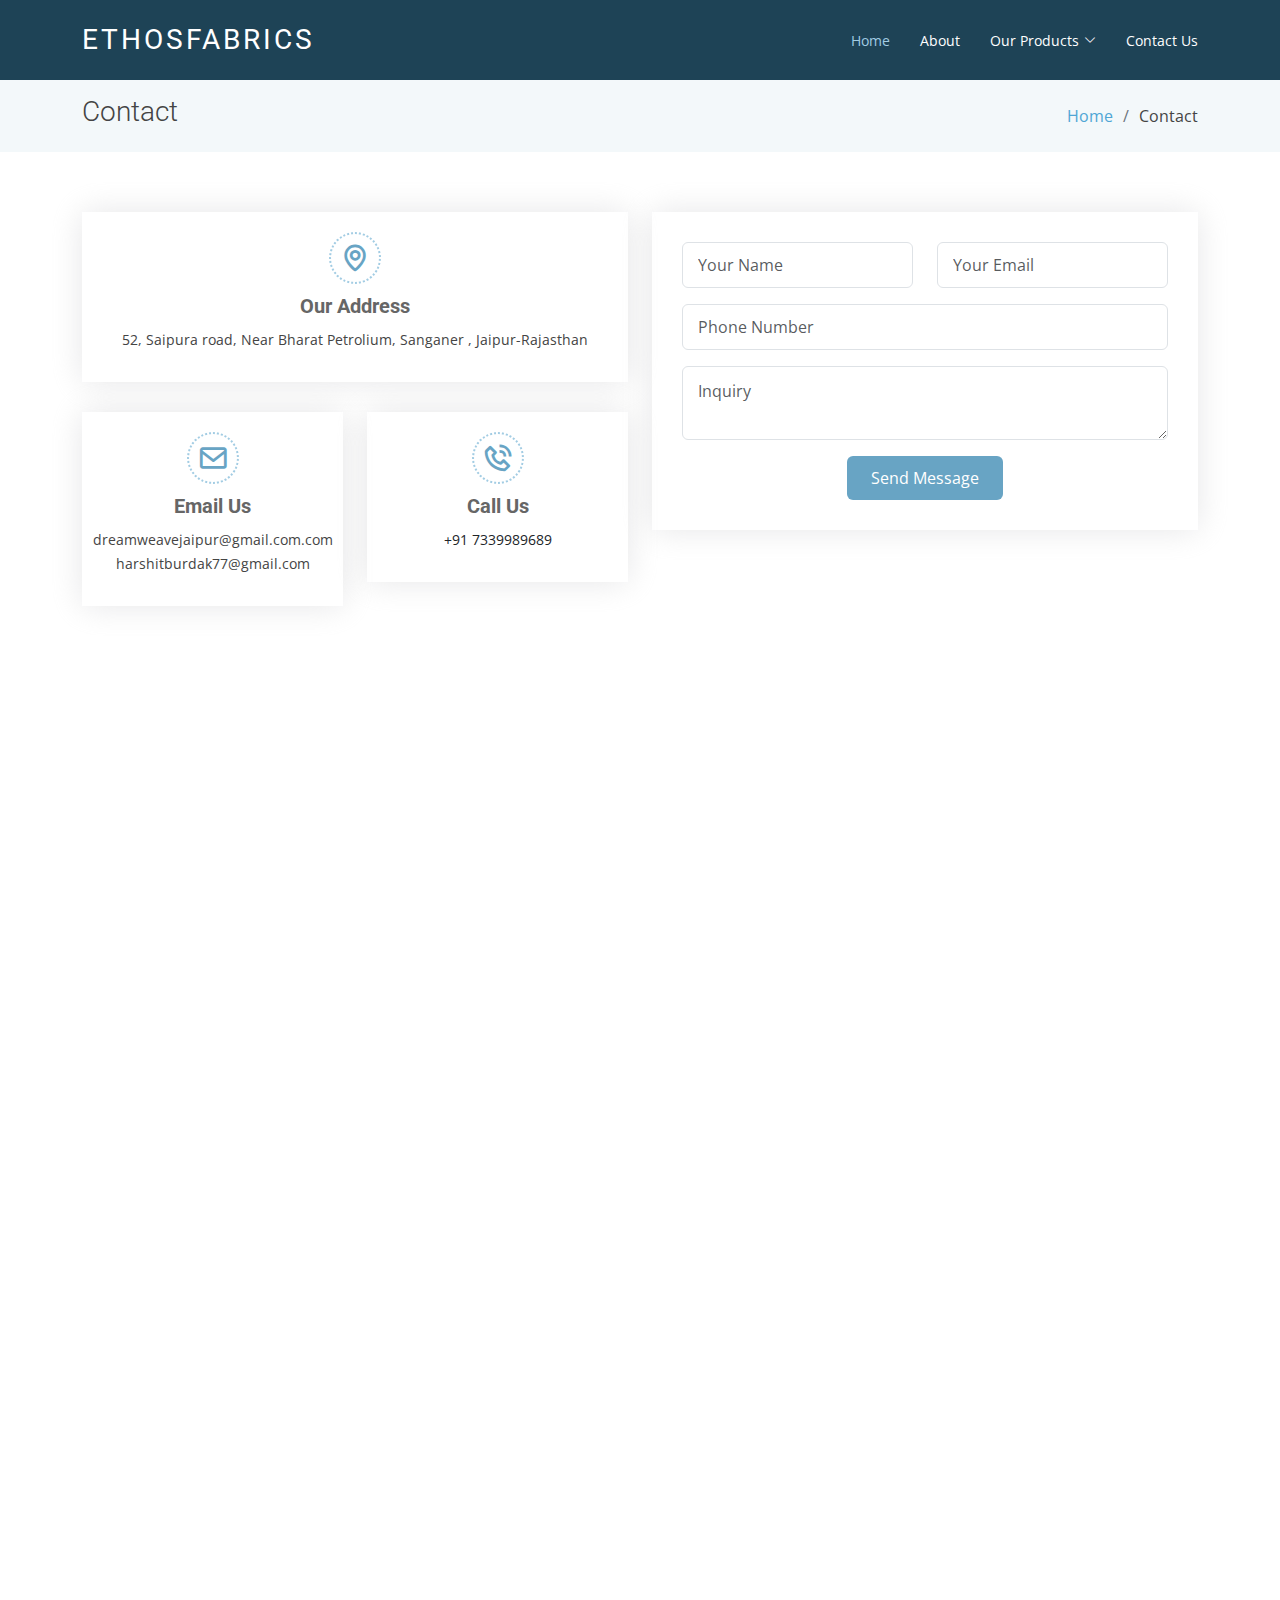
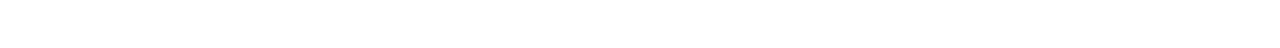
<file: contact.html>
<!DOCTYPE html>
<html lang="en">

<head>
  <meta charset="utf-8">
  <meta content="width=device-width, initial-scale=1.0" name="viewport">

  <title>Contact - EthosFabrics</title>
  <meta content="" name="description">
  <meta content="" name="keywords">

  <!-- Favicons -->
  <link href="assets/img/favicon.png" rel="icon">
  <link href="assets/img/apple-touch-icon.png" rel="apple-touch-icon">

  <!-- Google Fonts -->
  <link href="https://fonts.googleapis.com/css?family=Open+Sans:300,300i,400,400i,600,600i,700,700i|Roboto:300,300i,400,400i,500,500i,700,700i&display=swap" rel="stylesheet">

  <!-- Vendor CSS Files -->
  <link href="assets/vendor/animate.css/animate.min.css" rel="stylesheet">
  <link href="assets/vendor/aos/aos.css" rel="stylesheet">
  <link href="assets/vendor/bootstrap/css/bootstrap.min.css" rel="stylesheet">
  <link href="assets/vendor/bootstrap-icons/bootstrap-icons.css" rel="stylesheet">
  <link href="assets/vendor/boxicons/css/boxicons.min.css" rel="stylesheet">
  <link href="assets/vendor/glightbox/css/glightbox.min.css" rel="stylesheet">
  <link href="assets/vendor/swiper/swiper-bundle.min.css" rel="stylesheet">

  <!-- Template Main CSS File -->
  <link href="assets/css/style.css" rel="stylesheet">

  <script type="text/javascript" src="https://cdn.emailjs.com/dist/email.min.js"></script>
  <script type="text/javascript">
      (function(){
          emailjs.init("31YvNRWwy-Hs7TwBo"); 
      })();
      
      function sendMail(event) {
          event.preventDefault();

          emailjs.sendForm('service_0vmc4b5', 'template_s9v8vor', event.target)
              .then(function(response) {
                  alert('Email sent successfully!');
              }, function(error) {
                  alert('Failed to send email. Please try again.');
              });
      }


  </script>
</head>

<body>

  <!-- ======= Header ======= -->
  <header id="header" class="fixed-top d-flex align-items-center ">
    <div class="container d-flex justify-content-between align-items-center">

      <div class="logo">
        <h1 class="text-light"><a href="index.html"><span>EthosFabrics</span></a></h1>
        
      </div>

      <nav id="navbar" class="navbar">
        <ul>
          <li><a class="active " href="index.html">Home</a></li>
          <li><a href="about.html">About</a></li>
          <!-- <li><a href="services.html">Services</a></li>
          <li><a href="portfolio.html">Portfolio</a></li>
          <li><a href="team.html">Team</a></li>
          <li><a href="blog.html">Blog</a></li> -->
          <li class="dropdown"><a href="#"><span>Our Products</span> <i class="bi bi-chevron-down"></i></a>
            <ul>
              <!-- <li><a href="#">Drop Down 1</a></li> -->
              <li class="dropdown"><a href="bedsheet.html"><span>Bedsheets</span> <i class="bi bi-chevron-right"></i></a>
                <ul>
                  <li><a href="bedsheet.html">single (60*90)</a></li>
                  <li><a href="bedsheet.html">Double (90*108)</a></li>
                  <li><a href="bedsheet.html">King (100*108)</a></li>
                  <li><a href="bedsheet.html">Super King (108*108)</a></li>
                  <li><a href="bedsheet.html">Hand Block</a></li>
                </ul>
              </li>
              <li><a href="dohar.html">AC Quilts / Dohar</a></li>
              <li><a href="quilts.html">Quilts</a></li>
              <li><a href="napkins.html">Napkins</a></li>
              <li><a href="runner.html">Runner</a></li>
            </ul>
          </li>
          <li><a href="contact.html">Contact Us</a></li>
        </ul>

        <i class="bi bi-list mobile-nav-toggle"></i>
      </nav><!-- .navbar -->

    </div>
  </header><!-- End Header -->

  <main id="main">

    <!-- ======= Contact Section ======= -->
    <section class="breadcrumbs">
      <div class="container">

        <div class="d-flex justify-content-between align-items-center">
          <h2>Contact</h2>
          <ol>
            <li><a href="index.html">Home</a></li>
            <li>Contact</li>
          </ol>
        </div>

      </div>
    </section><!-- End Contact Section -->

    <!-- ======= Contact Section ======= -->
    <section class="contact" data-aos="fade-up" data-aos-easing="ease-in-out" data-aos-duration="500">
      <div class="container">

        <div class="row">

          <div class="col-lg-6">

            <div class="row">
              <div class="col-md-12">
                <div class="info-box">
                  <i class="bx bx-map"></i>
                  <h3>Our Address</h3>
                  <p>52, Saipura road, Near Bharat Petrolium, Sanganer , Jaipur-Rajasthan</p>
                </div>
              </div>
              <div class="col-md-6">
                <div class="info-box">
                  <i class="bx bx-envelope"></i>
                  <h3>Email Us</h3>
                  <p>dreamweavejaipur@gmail.com.com<br>harshitburdak77@gmail.com</p>
                </div>
              </div>
              <div class="col-md-6">
                <div class="info-box">
                  <i class="bx bx-phone-call"></i>
                  <h3>Call Us</h3>
                  <p>
                  <a href="tel:7339989689" class="link-dark" >+91 7339989689</a><br></p>
                </div>
              </div>
            </div>

          </div>

          <div class="col-lg-6">
            <form onsubmit="sendMail(event)" class="emailform">
              <div class="row">
                <div class="col-md-6 form-group">
                  <input type="text" name="name" class="form-control" id="name" placeholder="Your Name" required>
                </div>
                <div class="col-md-6 form-group mt-3 mt-md-0">
                  <input type="email" class="form-control" name="email" id="email" placeholder="Your Email" required>
                </div>
              </div>
              <div class="form-group mt-3">
                <input type="tel" class="form-control" name="tel" id="tel" placeholder="Phone Number" required>
              </div>
              <div class="form-group mt-3">
                <textarea class="form-control" name="message" rows="2" placeholder="Inquiry" required></textarea>
              </div>
              <div class="my-3">
                <div class="loading"></div>
                <div class="error-message"></div>
                <div class="sent-message"></div>
              </div>
              <div class="text-center"><button type="submit" class="btn btn-secondary">Send Message</button></div>
            </form>
          </div>

        </div>

      </div>
    </section><!-- End Contact Section -->

    <!-- ======= Map Section ======= -->
    <section class="map mt-2">
      <div class="container-fluid p-0">
        <iframe src="https://www.google.com/maps/embed?pb=!1m18!1m12!1m3!1d3561.990822469265!2d75.76236257543475!3d26.77656247672858!2m3!1f0!2f0!3f0!3m2!1i1024!2i768!4f13.1!3m3!1m2!1s0x396dcba7b878ecd3%3A0x30fa23f7d55122dd!2sMahalaxmi%20tex%20prints!5e0!3m2!1sen!2sin!4v1715236534530!5m2!1sen!2sin" width="600" height="450" style="border:0;" allowfullscreen="" loading="lazy" referrerpolicy="no-referrer-when-downgrade"></iframe>
        
      </div>
    </section><!-- End Map Section -->

  </main><!-- End #main -->

  <!-- ======= Footer ======= -->
  <footer id="footer" data-aos="fade-up" data-aos-easing="ease-in-out" data-aos-duration="500">

    <div class="footer-top">
      <div class="container">
        <div class="row">

          <div class="col-lg-3 col-md-6 footer-links">
            <h4>Useful Links</h4>
            <ul>
              <li><i class="bx bx-chevron-right"></i> <a href="index.html">Home</a></li>
              <li><i class="bx bx-chevron-right"></i> <a href="about.html">About us</a></li>
              <li><i class="bx bx-chevron-right"></i> <a href="index.html">Our Products</a></li>
              <li><i class="bx bx-chevron-right"></i> <a href="contact.html">Contact Us</a></li>
              <li><i class="bx bx-chevron-right"></i> <a href="privacy.html">Privacy policy</a></li>
            </ul>
          </div>

          <div class="col-lg-3 col-md-6 footer-links">
            <h4>Our Services</h4>
            <ul>
              <li><i class="bx bx-chevron-right"></i> <a href="#">Bedsheets Manufecturing</a></li>
              <li><i class="bx bx-chevron-right"></i> <a href="#">Dohar Manufecturing</a></li>
              <li><i class="bx bx-chevron-right"></i> <a href="#">Quilt Manufecturing</a></li>
              <li><i class="bx bx-chevron-right"></i> <a href="#">Napkins/Runner Etc manufecturing</a></li>
              
            </ul>
          </div>

          <div class="col-lg-3 col-md-6 footer-contact">
            <h4>Contact Us</h4>
            <p>
             52, Saipura Road <br>
              Near Bharat petrolium, Sanganer<br>
              Jaipur-Rajasthan <br><br>
              <strong>Phone:</strong> +91 7339989689<br>
              <strong>Email:</strong> dreamweavejaipur@gmail.com<br>
            </p>

          </div>

          <div class="col-lg-3 col-md-6 footer-info">
            <h3>About EthosFabrics Jaipur</h3>
            <p>Ethos Febrics embodies Jaipur's rich textile heritage, blending traditional craftsmanship with modern elegance. Our exquisite textiles, handcrafted by skilled artisans, captivate audiences worldwide with their vibrant colors and intricate detailing.





            </p>
            <div class="social-links mt-3">
              <a href="#" class="twitter"><i class="bx bxl-twitter"></i></a>
              <a href="#" class="facebook"><i class="bx bxl-facebook"></i></a>
              <a href="#" class="instagram"><i class="bx bxl-instagram"></i></a>
              <a href="#" class="linkedin"><i class="bx bxl-linkedin"></i></a>
            </div>
          </div>

        </div>
      </div>
    </div>

    <div class="container">
      <div class="copyright">
        &copy; Copyright <strong><span>EthosFabrics Jaipur</span></strong>. All Rights Reserved
      </div>
      <div class="credits">

        Designed by <a href="https://bootstrapmade.com/">Bootstrapmade/Harshit</a>
      </div>
    </div>
  </footer><!-- End Footer -->

  <a href="#" class="back-to-top d-flex align-items-center justify-content-center"><i class="bi bi-arrow-up-short"></i></a>

  <!-- Vendor JS Files -->
  <script src="assets/vendor/purecounter/purecounter_vanilla.js"></script>
  <script src="assets/vendor/aos/aos.js"></script>
  <script src="assets/vendor/bootstrap/js/bootstrap.bundle.min.js"></script>
  <script src="assets/vendor/glightbox/js/glightbox.min.js"></script>
  <script src="assets/vendor/isotope-layout/isotope.pkgd.min.js"></script>
  <script src="assets/vendor/swiper/swiper-bundle.min.js"></script>
  <script src="assets/vendor/waypoints/noframework.waypoints.js"></script>
  <script src="assets/vendor/php-email-form/validate.js"></script>

  <!-- Template Main JS File -->
  <script src="assets/js/main.js"></script>
  
</body>

</html>
</file>
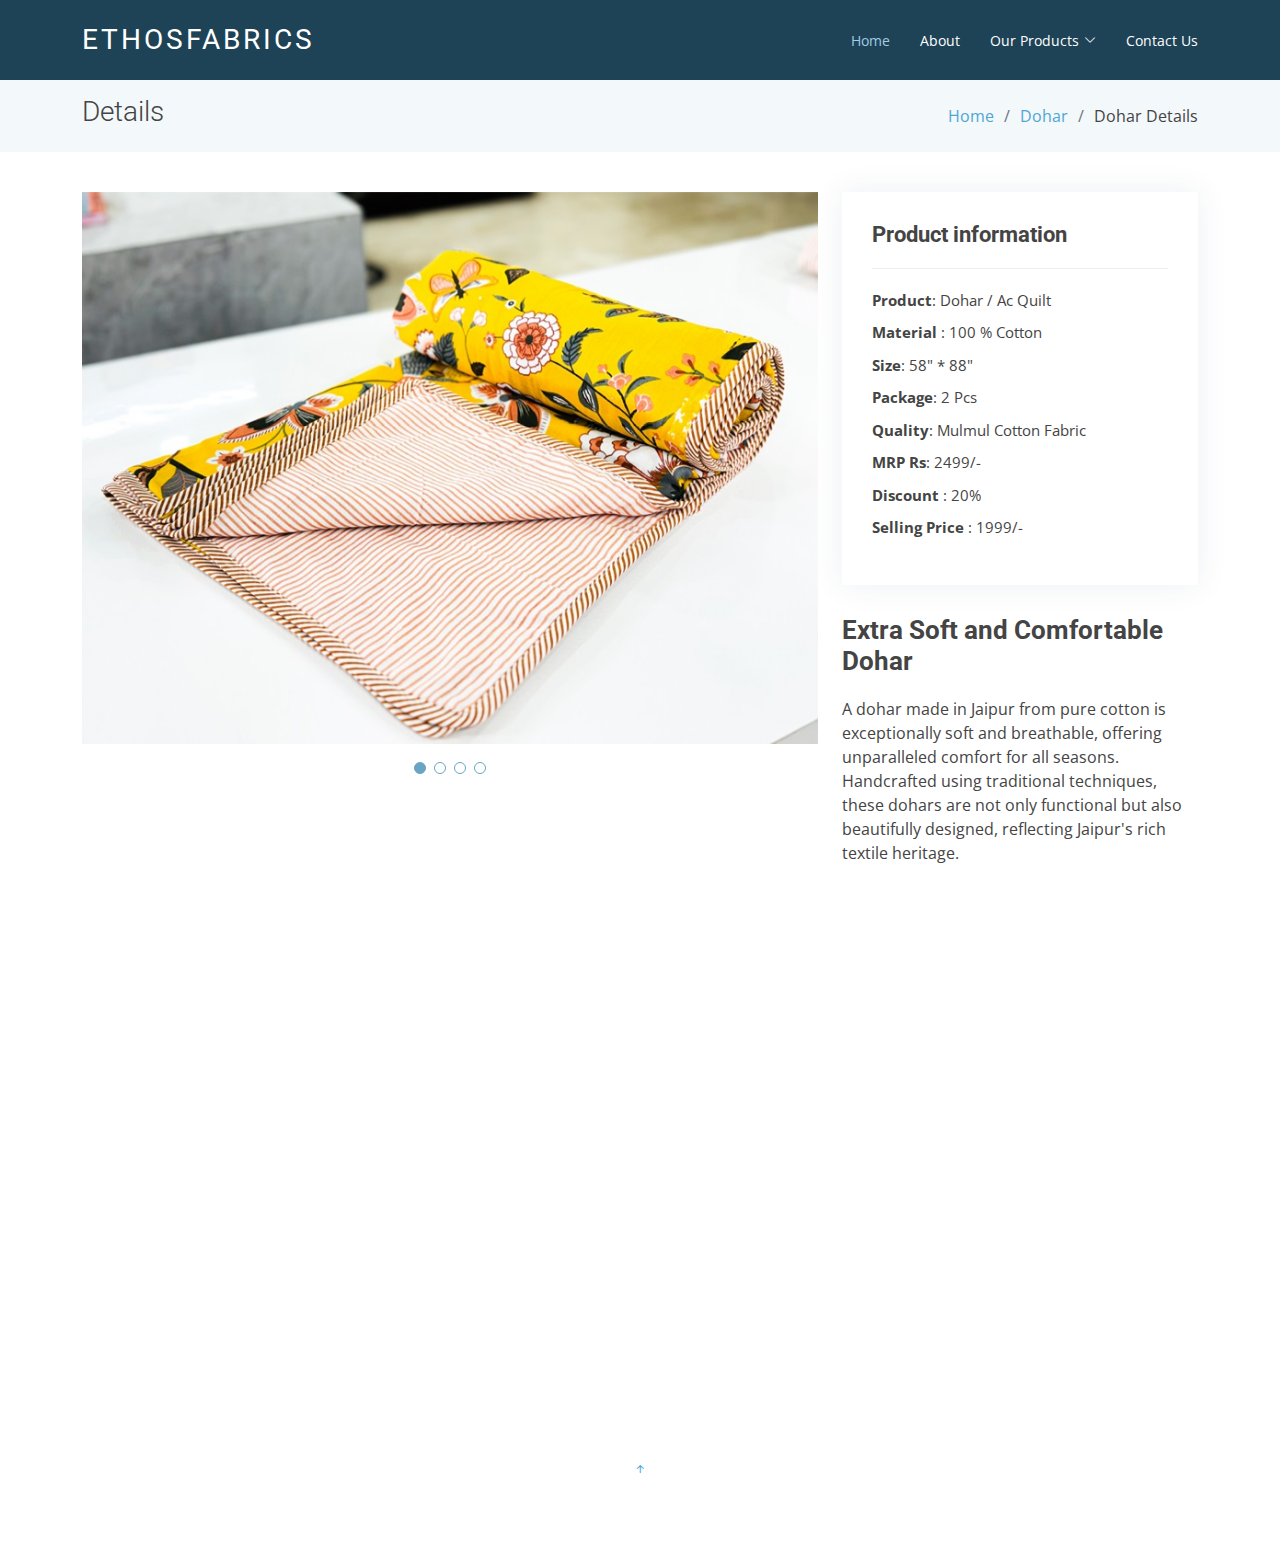
<file: d501001.html>
<!DOCTYPE html>
<html lang="en">

<head>
  <meta charset="utf-8">
  <meta content="width=device-width, initial-scale=1.0" name="viewport">

  <title>Details</title>
  <meta content="" name="description">
  <meta content="" name="keywords">

  <!-- Favicons -->
  <link href="assets/img/favicon.png" rel="icon">
  <link href="assets/img/apple-touch-icon.png" rel="apple-touch-icon">

  <!-- Google Fonts -->
  <link href="https://fonts.googleapis.com/css?family=Open+Sans:300,300i,400,400i,600,600i,700,700i|Roboto:300,300i,400,400i,500,500i,700,700i&display=swap" rel="stylesheet">

  <!-- Vendor CSS Files -->
  <link href="assets/vendor/animate.css/animate.min.css" rel="stylesheet">
  <link href="assets/vendor/aos/aos.css" rel="stylesheet">
  <link href="assets/vendor/bootstrap/css/bootstrap.min.css" rel="stylesheet">
  <link href="assets/vendor/bootstrap-icons/bootstrap-icons.css" rel="stylesheet">
  <link href="assets/vendor/boxicons/css/boxicons.min.css" rel="stylesheet">
  <link href="assets/vendor/glightbox/css/glightbox.min.css" rel="stylesheet">
  <link href="assets/vendor/swiper/swiper-bundle.min.css" rel="stylesheet">

  <!-- Template Main CSS File -->
  <link href="assets\css\style.css" rel="stylesheet">

  
</head>

<body>

  <!-- ======= Header ======= -->
  <header id="header" class="fixed-top d-flex align-items-center ">
    <div class="container d-flex justify-content-between align-items-center">

      <div class="logo">
        <h1 class="text-light"><a href="index.html"><span>EthosFabrics</span></a></h1>
        <!-- Uncomment below if you prefer to use an image logo -->
        <!-- <a href="index.html"><img src="assets/img/logo.png" alt="" class="img-fluid"></a>-->
      </div>

      <nav id="navbar" class="navbar">
        <ul>
          <li><a class="active " href="index.html">Home</a></li>
          <li><a href="about.html">About</a></li>
          <!-- <li><a href="services.html">Services</a></li>
          <li><a href="portfolio.html">Portfolio</a></li>
          <li><a href="team.html">Team</a></li>
          <li><a href="blog.html">Blog</a></li> -->
          <li class="dropdown"><a href="#"><span>Our Products</span> <i class="bi bi-chevron-down"></i></a>
            <ul>
              <!-- <li><a href="#">Drop Down 1</a></li> -->
              <li class="dropdown"><a href="bedsheet.html"><span>Bedsheets</span> <i class="bi bi-chevron-right"></i></a>
                <ul>
                  <li><a href="bedsheet.html">single (60*90)</a></li>
                  <li><a href="bedsheet.html">Double (90*108)</a></li>
                  <li><a href="bedsheet.html">King (100*108)</a></li>
                  <li><a href="bedsheet.html">Super King (108*108)</a></li>
                  <li><a href="bedsheet.html">Hand Block</a></li>
                </ul>
              </li>
              <li><a href="dohar.html">AC Quilts / Dohar</a></li>
              <li><a href="quilts.html">Quilts</a></li>
              <li><a href="napkins.html">Napkins</a></li>
              <li><a href="runner.html">Runner</a></li>
            </ul>
          </li>
          <li><a href="contact.html">Contact Us</a></li>
        </ul>

        <i class="bi bi-list mobile-nav-toggle"></i>
      </nav><!-- .navbar -->

    </div>
  </header><!-- End Header -->

  <main id="main">

    <!-- ======= Our Portfolio Section ======= -->
    <section class="breadcrumbs">
      <div class="container">

        <div class="d-flex justify-content-between align-items-center">
          <h2>Details</h2>
          <ol>
            <li><a href="index.html">Home</a></li>
            <li><a href="dohar.html">Dohar</a></li>
            <li>Dohar Details</li>
          </ol>
        </div>

      </div>
    </section><!-- End Our Portfolio Section -->

    <!-- ======= Portfolio Details Section ======= -->
    <section id="portfolio-details" class="portfolio-details">
      <div class="container">

        <div class="row gy-4">

          <div class="col-lg-8">
            <div class="portfolio-details-slider swiper">
              <div class="swiper-wrapper align-items-center">

                <div class="swiper-slide">
                  <img src="products\dohar\d5010-01\1.jpg" alt="d5010">
                </div>

                <div class="swiper-slide">
                  <img src="products\dohar\d5010-01\2.jpg" alt="d5010">
                </div>

                <div class="swiper-slide">
                  <img src="products\dohar\d5010-01\3.png" alt="d5010">
                </div>

                <div class="swiper-slide">
                  <img src="products\dohar\d5010-01\4.png" alt="d5010">
                </div>

                
              </div>
              <div class="swiper-pagination"></div>
            </div>
          </div>

          <div class="col-lg-4">
            <div class="portfolio-info">
              <h3>Product information</h3>
              <ul>
                <li><strong>Product</strong>: Dohar / Ac Quilt</li>
                <li><strong>Material </strong>: 100 % Cotton</li>
                <li><strong>Size</strong>: 58" * 88"</li>
                <li><strong>Package</strong>: 2 Pcs </li>
                <li><strong>Quality</strong>: Mulmul Cotton Fabric </li>
                <li><strong>MRP Rs</strong>: 2499/- </li>
                <li><strong>Discount </strong>: 20% </li>
                <li><strong>Selling Price </strong>: 1999/- </li>
                

              </ul>
            </div>
            <div class="portfolio-description">
              <h2>Extra Soft and Comfortable Dohar</h2>
              <p>
                A dohar made in Jaipur from pure cotton is exceptionally soft and breathable, offering unparalleled comfort for all seasons. Handcrafted using traditional techniques, these dohars are not only functional but also beautifully designed, reflecting Jaipur's rich textile heritage.
              </p>
            </div>
          </div>

        </div>

      </div>
    </section><!-- End Portfolio Details Section -->

  </main><!-- End #main -->

  <!-- ======= Footer ======= -->
  <footer id="footer" data-aos="fade-up" data-aos-easing="ease-in-out" data-aos-duration="500">
    <div class="footer-top">
      <div class="container">
        <div class="row">

          <div class="col-lg-3 col-md-6 footer-links">
            <h4>Useful Links</h4>
            <ul>
              <li><i class="bx bx-chevron-right"></i> <a href="index.html">Home</a></li>
              <li><i class="bx bx-chevron-right"></i> <a href="about.html">About us</a></li>
              <li><i class="bx bx-chevron-right"></i> <a href="index.html">Our Products</a></li>
              <li><i class="bx bx-chevron-right"></i> <a href="contact.html">Contact Us</a></li>
              <li><i class="bx bx-chevron-right"></i> <a href="policy.html">Privacy policy</a></li>
            </ul>
          </div>

          <div class="col-lg-3 col-md-6 footer-links">
            <h4>Our Services</h4>
            <ul>
              <li><i class="bx bx-chevron-right"></i> <a href="#">Bedsheets Manufecturing</a></li>
              <li><i class="bx bx-chevron-right"></i> <a href="#">Dohar Manufecturing</a></li>
              <li><i class="bx bx-chevron-right"></i> <a href="#">Quilt Manufecturing</a></li>
              <li><i class="bx bx-chevron-right"></i> <a href="#">Napkins/Runner Etc manufecturing</a></li>
              
            </ul>
          </div>

          <div class="col-lg-3 col-md-6 footer-contact">
            <h4>Contact Us</h4>
            <p>
             52, Saipura Road <br>
              Near Bharat petrolium, Sanganer<br>
              Jaipur-Rajasthan <br><br>
              <strong>Phone:</strong> +91 7339989689<br>
              <strong>Email:</strong> dreamweavejaipur@gmail.com<br>
            </p>

          </div>

          <div class="col-lg-3 col-md-6 footer-info">
            <h3>About EthosFabrics Jaipur</h3>
            <p>Ethos Febrics embodies Jaipur's rich textile heritage, blending traditional craftsmanship with modern elegance. Our exquisite textiles, handcrafted by skilled artisans, captivate audiences worldwide with their vibrant colors and intricate detailing.





            </p>
            <div class="social-links mt-3">
              <a href="#" class="twitter"><i class="bx bxl-twitter"></i></a>
              <a href="#" class="facebook"><i class="bx bxl-facebook"></i></a>
              <a href="#" class="instagram"><i class="bx bxl-instagram"></i></a>
              <a href="#" class="linkedin"><i class="bx bxl-linkedin"></i></a>
            </div>
          </div>

        </div>
      </div>
    </div>

    <div class="container">
      <div class="copyright">
        &copy; Copyright <strong><span>EthosFabrics Jaipur</span></strong>. All Rights Reserved
      </div>
      <div class="credits">
        <!-- All the links in the footer should remain intact. -->
        <!-- You can delete the links only if you purchased the pro version. -->
        <!-- Licensing information: https://bootstrapmade.com/license/ -->
        <!-- Purchase the pro version with working PHP/AJAX contact form: https://bootstrapmade.com/free-bootstrap-template-corporate-moderna/ -->
        Designed by <a href="https://bootstrapmade.com/">Bootstrapmade/Harshit</a>
      </div>
    </div>f
  </footer><!-- End Footer -->

  <a href="#" class="scroll-top d-flex align-items-center justify-content-center"><i class="bi bi-arrow-up-short"></i></a>

  <!-- Vendor JS Files -->
  <script src="assets/vendor/purecounter/purecounter_vanilla.js"></script>
  <script src="assets/vendor/aos/aos.js"></script>
  <script src="assets/vendor/bootstrap/js/bootstrap.bundle.min.js"></script>
  <script src="assets/vendor/glightbox/js/glightbox.min.js"></script>
  <script src="assets/vendor/isotope-layout/isotope.pkgd.min.js"></script>
  <script src="assets/vendor/swiper/swiper-bundle.min.js"></script>
  <script src="assets/vendor/waypoints/noframework.waypoints.js"></script>
  <script src="assets/vendor/php-email-form/validate.js"></script>

  <!-- Template Main JS File -->
  <script src="assets/js/main.js"></script>

</body>

</html>
</file>
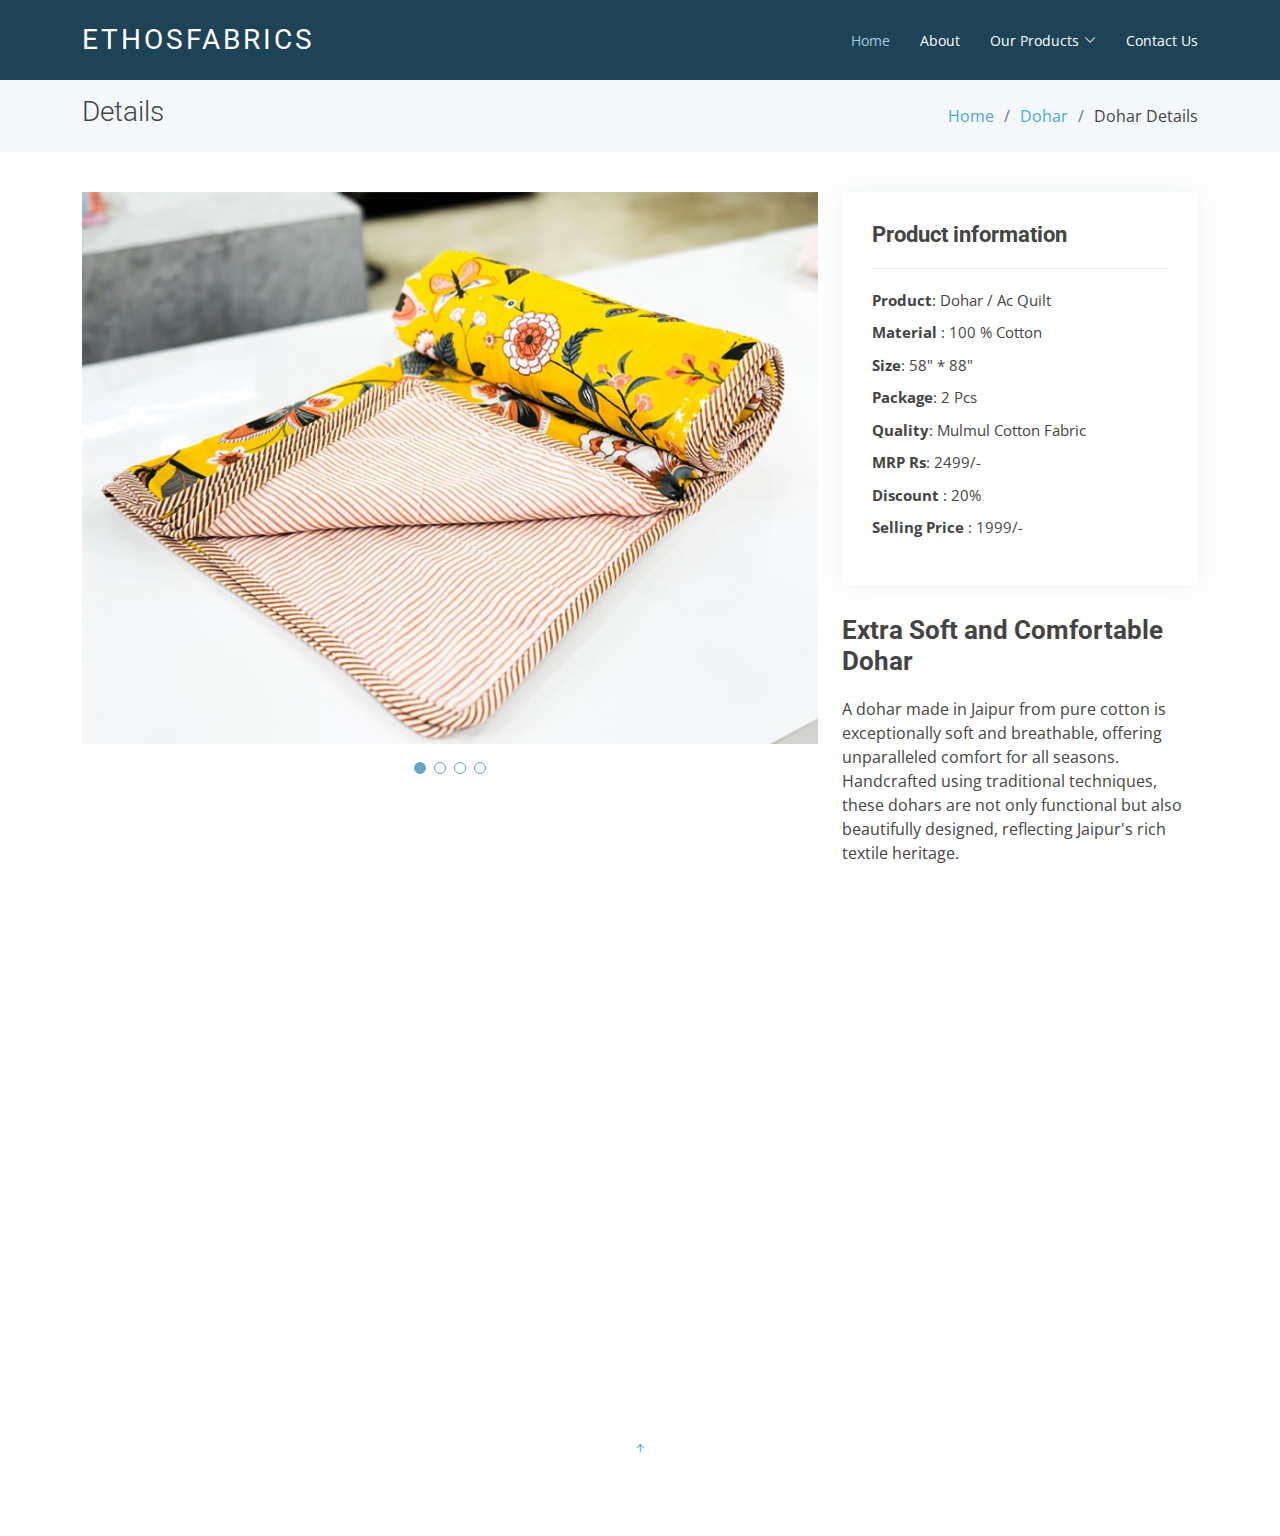
<file: d501002.html>
<!DOCTYPE html>
<html lang="en">

<head>
  <meta charset="utf-8">
  <meta content="width=device-width, initial-scale=1.0" name="viewport">

  <title>Details</title>
  <meta content="" name="description">
  <meta content="" name="keywords">

  <!-- Favicons -->
  <link href="assets/img/favicon.png" rel="icon">
  <link href="assets/img/apple-touch-icon.png" rel="apple-touch-icon">

  <!-- Google Fonts -->
  <link href="https://fonts.googleapis.com/css?family=Open+Sans:300,300i,400,400i,600,600i,700,700i|Roboto:300,300i,400,400i,500,500i,700,700i&display=swap" rel="stylesheet">

  <!-- Vendor CSS Files -->
  <link href="assets/vendor/animate.css/animate.min.css" rel="stylesheet">
  <link href="assets/vendor/aos/aos.css" rel="stylesheet">
  <link href="assets/vendor/bootstrap/css/bootstrap.min.css" rel="stylesheet">
  <link href="assets/vendor/bootstrap-icons/bootstrap-icons.css" rel="stylesheet">
  <link href="assets/vendor/boxicons/css/boxicons.min.css" rel="stylesheet">
  <link href="assets/vendor/glightbox/css/glightbox.min.css" rel="stylesheet">
  <link href="assets/vendor/swiper/swiper-bundle.min.css" rel="stylesheet">

  <!-- Template Main CSS File -->
  <link href="assets\css\style.css" rel="stylesheet">

  
</head>

<body>

  <!-- ======= Header ======= -->
  <header id="header" class="fixed-top d-flex align-items-center ">
    <div class="container d-flex justify-content-between align-items-center">

      <div class="logo">
        <h1 class="text-light"><a href="index.html"><span>EthosFabrics</span></a></h1>
        <!-- Uncomment below if you prefer to use an image logo -->
        <!-- <a href="index.html"><img src="assets/img/logo.png" alt="" class="img-fluid"></a>-->
      </div>

      <nav id="navbar" class="navbar">
        <ul>
          <li><a class="active " href="index.html">Home</a></li>
          <li><a href="about.html">About</a></li>
          <!-- <li><a href="services.html">Services</a></li>
          <li><a href="portfolio.html">Portfolio</a></li>
          <li><a href="team.html">Team</a></li>
          <li><a href="blog.html">Blog</a></li> -->
          <li class="dropdown"><a href="#"><span>Our Products</span> <i class="bi bi-chevron-down"></i></a>
            <ul>
              <!-- <li><a href="#">Drop Down 1</a></li> -->
              <li class="dropdown"><a href="bedsheet.html"><span>Bedsheets</span> <i class="bi bi-chevron-right"></i></a>
                <ul>
                  <li><a href="bedsheet.html">single (60*90)</a></li>
                  <li><a href="bedsheet.html">Double (90*108)</a></li>
                  <li><a href="bedsheet.html">King (100*108)</a></li>
                  <li><a href="bedsheet.html">Super King (108*108)</a></li>
                  <li><a href="bedsheet.html">Hand Block</a></li>
                </ul>
              </li>
              <li><a href="dohar.html">AC Quilts / Dohar</a></li>
              <li><a href="quilts.html">Quilts</a></li>
              <li><a href="napkins.html">Napkins</a></li>
              <li><a href="runner.html">Runner</a></li>
            </ul>
          </li>
          <li><a href="contact.html">Contact Us</a></li>
        </ul>

        <i class="bi bi-list mobile-nav-toggle"></i>
      </nav><!-- .navbar -->

    </div>
  </header><!-- End Header -->

  <main id="main">

    <!-- ======= Our Portfolio Section ======= -->
    <section class="breadcrumbs">
      <div class="container">

        <div class="d-flex justify-content-between align-items-center">
          <h2>Details</h2>
          <ol>
            <li><a href="index.html">Home</a></li>
            <li><a href="dohar.html">Dohar</a></li>
            <li>Dohar Details</li>
          </ol>
        </div>

      </div>
    </section><!-- End Our Portfolio Section -->

    <!-- ======= Portfolio Details Section ======= -->
    <section id="portfolio-details" class="portfolio-details">
      <div class="container">

        <div class="row gy-4">

          <div class="col-lg-8">
            <div class="portfolio-details-slider swiper">
              <div class="swiper-wrapper align-items-center">

                <div class="swiper-slide">
                  <img src="products\dohar\d5010-01\1.jpg" alt="d5010">
                </div>

                <div class="swiper-slide">
                  <img src="products\dohar\d5010-01\2.jpg" alt="d5010">
                </div>

                <div class="swiper-slide">
                  <img src="products\dohar\d5010-01\3.png" alt="d5010">
                </div>

                <div class="swiper-slide">
                  <img src="products\dohar\d5010-01\4.png" alt="d5010">
                </div>

                
              </div>
              <div class="swiper-pagination"></div>
            </div>
          </div>

          <div class="col-lg-4">
            <div class="portfolio-info">
              <h3>Product information</h3>
              <ul>
                <li><strong>Product</strong>: Dohar / Ac Quilt</li>
                <li><strong>Material </strong>: 100 % Cotton</li>
                <li><strong>Size</strong>: 58" * 88"</li>
                <li><strong>Package</strong>: 2 Pcs </li>
                <li><strong>Quality</strong>: Mulmul Cotton Fabric </li>
                <li><strong>MRP Rs</strong>: 2499/- </li>
                <li><strong>Discount </strong>: 20% </li>
                <li><strong>Selling Price </strong>: 1999/- </li>
                

              </ul>
            </div>
            <div class="portfolio-description">
              <h2>Extra Soft and Comfortable Dohar</h2>
              <p>
                A dohar made in Jaipur from pure cotton is exceptionally soft and breathable, offering unparalleled comfort for all seasons. Handcrafted using traditional techniques, these dohars are not only functional but also beautifully designed, reflecting Jaipur's rich textile heritage.
              </p>
            </div>
          </div>

        </div>

      </div>
    </section><!-- End Portfolio Details Section -->

  </main><!-- End #main -->

  <!-- ======= Footer ======= -->
  <footer id="footer" data-aos="fade-up" data-aos-easing="ease-in-out" data-aos-duration="500">
    <div class="footer-top">
      <div class="container">
        <div class="row">

          <div class="col-lg-3 col-md-6 footer-links">
            <h4>Useful Links</h4>
            <ul>
              <li><i class="bx bx-chevron-right"></i> <a href="index.html">Home</a></li>
              <li><i class="bx bx-chevron-right"></i> <a href="about.html">About us</a></li>
              <li><i class="bx bx-chevron-right"></i> <a href="index.html">Our Products</a></li>
              <li><i class="bx bx-chevron-right"></i> <a href="contact.html">Contact Us</a></li>
              <li><i class="bx bx-chevron-right"></i> <a href="policy.html">Privacy policy</a></li>
            </ul>
          </div>

          <div class="col-lg-3 col-md-6 footer-links">
            <h4>Our Services</h4>
            <ul>
              <li><i class="bx bx-chevron-right"></i> <a href="#">Bedsheets Manufecturing</a></li>
              <li><i class="bx bx-chevron-right"></i> <a href="#">Dohar Manufecturing</a></li>
              <li><i class="bx bx-chevron-right"></i> <a href="#">Quilt Manufecturing</a></li>
              <li><i class="bx bx-chevron-right"></i> <a href="#">Napkins/Runner Etc manufecturing</a></li>
              
            </ul>
          </div>

          <div class="col-lg-3 col-md-6 footer-contact">
            <h4>Contact Us</h4>
            <p>
             52, Saipura Road <br>
              Near Bharat petrolium, Sanganer<br>
              Jaipur-Rajasthan <br><br>
              <strong>Phone:</strong> +91 7339989689<br>
              <strong>Email:</strong> dreamweavejaipur@gmail.com<br>
            </p>

          </div>

          <div class="col-lg-3 col-md-6 footer-info">
            <h3>About EthosFabrics Jaipur</h3>
            <p>Ethos Febrics embodies Jaipur's rich textile heritage, blending traditional craftsmanship with modern elegance. Our exquisite textiles, handcrafted by skilled artisans, captivate audiences worldwide with their vibrant colors and intricate detailing.





            </p>
            <div class="social-links mt-3">
              <a href="#" class="twitter"><i class="bx bxl-twitter"></i></a>
              <a href="#" class="facebook"><i class="bx bxl-facebook"></i></a>
              <a href="#" class="instagram"><i class="bx bxl-instagram"></i></a>
              <a href="#" class="linkedin"><i class="bx bxl-linkedin"></i></a>
            </div>
          </div>

        </div>
      </div>
    </div>

    <div class="container">
      <div class="copyright">
        &copy; Copyright <strong><span>EthosFabrics Jaipur</span></strong>. All Rights Reserved
      </div>
      <div class="credits">
        <!-- All the links in the footer should remain intact. -->
        <!-- You can delete the links only if you purchased the pro version. -->
        <!-- Licensing information: https://bootstrapmade.com/license/ -->
        <!-- Purchase the pro version with working PHP/AJAX contact form: https://bootstrapmade.com/free-bootstrap-template-corporate-moderna/ -->
        Designed by <a href="https://bootstrapmade.com/">Bootstrapmade/Harshit</a>
      </div>
    </div>
  </footer><!-- End Footer -->

  <a href="#" class="scroll-top d-flex align-items-center justify-content-center"><i class="bi bi-arrow-up-short"></i></a>

  <!-- Vendor JS Files -->
  <script src="assets/vendor/purecounter/purecounter_vanilla.js"></script>
  <script src="assets/vendor/aos/aos.js"></script>
  <script src="assets/vendor/bootstrap/js/bootstrap.bundle.min.js"></script>
  <script src="assets/vendor/glightbox/js/glightbox.min.js"></script>
  <script src="assets/vendor/isotope-layout/isotope.pkgd.min.js"></script>
  <script src="assets/vendor/swiper/swiper-bundle.min.js"></script>
  <script src="assets/vendor/waypoints/noframework.waypoints.js"></script>
  <script src="assets/vendor/php-email-form/validate.js"></script>

  <!-- Template Main JS File -->
  <script src="assets/js/main.js"></script>

</body>

</html>
</file>
<file: assets/css/style.css>
/*--------------------------------------------------------------
# General
--------------------------------------------------------------*/
body {
  font-family: "Open Sans", sans-serif;
  color: #444;
  
}

a {
  color: #4fa6d5;
  text-decoration: none;
}

a:hover {
  color: #45beff;
  text-decoration: none;
}

h1,
h2,
h3,
h4,
h5,
h6,
.font-primary {
  font-family: "Roboto", sans-serif;
}



@media screen and (min-width: 600px)  {
  .mobile-break { display: none; }
}



/*--------------------------------------------------------------
# Back to top button
--------------------------------------------------------------*/
.back-to-top {
  position: fixed;
  visibility: hidden;
  opacity: 0;
  right: 15px;
  bottom: 15px;
  z-index: 99999;
  background: #68A4C4;
  width: 40px;
  height: 40px;
  border-radius: 4px;
  transition: all 0.4s;
}

.back-to-top i {
  font-size: 24px;
  color: #fff;
  line-height: 0;
}

.back-to-top:hover {
  background: #85b6cf;
  color: #fff;
}

.back-to-top.active {
  visibility: visible;
  opacity: 1;
}

/*--------------------------------------------------------------
# Header
--------------------------------------------------------------*/
#header {
  height: 80px;
  transition: all 0.5s;
  z-index: 997;
  transition: all 0.5s;
  background: #1e4356;
}

#header.header-transparent {
  background: none;
}

#header.header-scrolled {
  background: rgba(30, 67, 86, 0.8);
  height: 60px;
}

#header .logo h1 {
  font-size: 28px;
  margin: 0;
  padding: 4px 0;
  line-height: 1;
  font-weight: 400;
  letter-spacing: 3px;
  text-transform: uppercase;
}

#header .logo h1 a,
#header .logo h1 a:hover {
  color: #fff;
  text-decoration: none;
}

#header .logo img {
  padding: 0;
  margin: 0;
  max-height: 40px;
}

#main {
  margin-top: 80px;
}

/*--------------------------------------------------------------
# Navigation Menu
--------------------------------------------------------------*/
/**
* Desktop Navigation 
*/
.navbar {
  padding: 0;
}

.navbar ul {
  margin: 0;
  padding: 0;
  display: flex;
  list-style: none;
  align-items: center;
}

.navbar li {
  position: relative;
}

.navbar a,
.navbar a:focus {
  display: flex;
  align-items: center;
  justify-content: space-between;
  padding: 10px 0 10px 30px;
  font-family: "Open Sans", sans-serif;
  font-size: 14px;
  color: #fff;
  white-space: nowrap;
  transition: 0.3s;
}

.navbar a i,
.navbar a:focus i {
  font-size: 12px;
  line-height: 0;
  margin-left: 5px;
}

.navbar a:hover,
.navbar .active,
.navbar .active:focus,
.navbar li:hover>a {
  color: #a2cce3;
}

.navbar .dropdown ul {
  display: block;
  position: absolute;
  left: 14px;
  top: calc(100% + 30px);
  margin: 0;
  padding: 10px 0;
  z-index: 99;
  opacity: 0;
  visibility: hidden;
  background: #fff;
  box-shadow: 0px 0px 30px rgba(127, 137, 161, 0.25);
  transition: 0.3s;
}

.navbar .dropdown ul li {
  min-width: 200px;
}

.navbar .dropdown ul a {
  padding: 10px 20px;
  font-size: 14px;
  text-transform: none;
  color: #1c3745;
}

.navbar .dropdown ul a i {
  font-size: 12px;
}

.navbar .dropdown ul a:hover,
.navbar .dropdown ul .active:hover,
.navbar .dropdown ul li:hover>a {
  color: #68A4C4;
}

.navbar .dropdown:hover>ul {
  opacity: 1;
  top: 100%;
  visibility: visible;
}

.navbar .dropdown .dropdown ul {
  top: 0;
  left: calc(100% - 30px);
  visibility: hidden;
}

.navbar .dropdown .dropdown:hover>ul {
  opacity: 1;
  top: 0;
  left: 100%;
  visibility: visible;
}

@media (max-width: 1366px) {
  .navbar .dropdown .dropdown ul {
    left: -90%;
  }

  .navbar .dropdown .dropdown:hover>ul {
    left: -100%;
  }
}

/**
* Mobile Navigation 
*/
.mobile-nav-toggle {
  color: #fff;
  font-size: 28px;
  cursor: pointer;
  display: none;
  line-height: 0;
  transition: 0.5s;
}

@media (max-width: 991px) {
  .mobile-nav-toggle {
    display: block;
  }

  .navbar ul {
    display: none;
  }
}

.navbar-mobile {
  position: fixed;
  overflow: hidden;
  top: 0;
  right: 0;
  left: 0;
  bottom: 0;
  background: rgba(17, 38, 48, 0.9);
  transition: 0.3s;
}

.navbar-mobile .mobile-nav-toggle {
  position: absolute;
  top: 15px;
  right: 15px;
}

.navbar-mobile ul {
  display: block;
  position: absolute;
  top: 55px;
  right: 15px;
  bottom: 15px;
  left: 15px;
  padding: 10px 0;
  background-color: #fff;
  overflow-y: auto;
  transition: 0.3s;
}

.navbar-mobile a,
.navbar-mobile a:focus {
  padding: 10px 20px;
  font-size: 15px;
  color: #1e4356;
}

.navbar-mobile a:hover,
.navbar-mobile .active,
.navbar-mobile li:hover>a {
  color: #68A4C4;
}

.navbar-mobile .getstarted,
.navbar-mobile .getstarted:focus {
  margin: 15px;
}

.navbar-mobile .dropdown ul {
  position: static;
  display: none;
  margin: 10px 20px;
  padding: 10px 0;
  z-index: 99;
  opacity: 1;
  visibility: visible;
  background: #fff;
  box-shadow: 0px 0px 30px rgba(127, 137, 161, 0.25);
}

.navbar-mobile .dropdown ul li {
  min-width: 200px;
}

.navbar-mobile .dropdown ul a {
  padding: 10px 20px;
}

.navbar-mobile .dropdown ul a i {
  font-size: 12px;
}

.navbar-mobile .dropdown ul a:hover,
.navbar-mobile .dropdown ul .active:hover,
.navbar-mobile .dropdown ul li:hover>a {
  color: #68A4C4;
}

.navbar-mobile .dropdown>.dropdown-active {
  display: block;
}




/*--------------------------------------------------------------
# Hero Section
--------------------------------------------------------------*/
#hero {
  width: 100%;
  height: 45vh;
  overflow: hidden;
  position: relative;
}

#hero::after {
  content: "";
  position: absolute;
  left: 50%;
  top: 0;
  width: 130%;
  height: 95%;
  background: linear-gradient(to right, rgba(30, 67, 86, 0.8), rgba(30, 67, 86, 0.6)), url("../img/hero-bg.jpg") center top no-repeat;
  z-index: 0;
  border-radius: 0 0 50% 50%;
  transform: translateX(-50%) rotate(0deg);
}

#hero::before {
  content: "";
  position: absolute;
  left: 50%;
  top: 0;
  width: 130%;
  height: 96%;
  background: #68A4C4;
  opacity: 0.3;
  z-index: 0;
  border-radius: 0 0 50% 50%;
  transform: translateX(-50%) translateY(18px) rotate(2deg);
}

#hero .carousel-container {
  display: flex;
  justify-content: center;
  align-items: center;
  flex-direction: column;
  text-align: center;
  bottom: 0;
  top: 0;
  left: 0;
  right: 0;
}

#hero h2 {
  color: #fff;
  margin-bottom: 30px;
  font-size: 48px;
  font-weight: 700;
}

#hero p {
  width: 80%;
  animation-delay: 0.4s;
  margin: 0 auto 30px auto;
  color: #fff;
}

#hero .carousel-control-prev,
#hero .carousel-control-next {
  width: 10%;
}

#hero .carousel-control-next-icon,
#hero .carousel-control-prev-icon {
  background: none;
  font-size: 48px;
  line-height: 1;
  width: auto;
  height: auto;
}

#hero .btn-get-started {
  font-family: "Roboto", sans-serif;
  font-weight: 500;
  font-size: 14px;
  letter-spacing: 1px;
  display: inline-block;
  padding: 12px 32px;
  border-radius: 50px;
  transition: 0.5s;
  line-height: 1;
  margin: 10px;
  color: #fff;
  animation-delay: 0.8s;
  border: 2px solid #68A4C4;
}

#hero .btn-get-started:hover {
  background: #68A4C4;
  color: #fff;
  text-decoration: none;
}

@media (min-width: 1024px) {
  #hero p {
    width: 60%;
  }

  #hero .carousel-control-prev,
  #hero .carousel-control-next {
    width: 5%;
  }
}

@media (max-width: 768px) {
  #hero::after {
    width: 180%;
    height: 95%;
    border-radius: 0 0 50% 50%;
    transform: translateX(-50%) rotate(0deg);
  }

  #hero::before {
    top: 0;
    width: 180%;
    height: 94%;
    border-radius: 0 0 50% 50%;
    transform: translateX(-50%) translateY(20px) rotate(4deg);
  }
}

@media (max-width: 575px) {
  #hero h2 {
    font-size: 30px;
  }

  #hero::after {
    left: 40%;
    top: 0;
    width: 200%;
    height: 95%;
    border-radius: 0 0 50% 50%;
    transform: translateX(-50%) rotate(0deg);
  }

  #hero::before {
    left: 50%;
    top: 0;
    width: 200%;
    height: 94%;
    border-radius: 0 0 50% 50%;
    transform: translateX(-50%) translateY(20px) rotate(4deg);
  }
}


/*--------------------------------------------------------------
# Hero No Slider Section
--------------------------------------------------------------*/
#hero-no-slider {
  width: 100%;
  height: 100vh;
  overflow: hidden;
  position: relative;
  text-align: center;
}

#hero-no-slider::before {
  content: "";
  position: absolute;
  left: 0;
  top: 0;
  right: 0;
  bottom: 0;
  background: linear-gradient(to right, rgba(30, 67, 86, 0.8), rgba(30, 67, 86, 0.6)), url("../img/hero-bg.jpg") center top no-repeat;
}

#hero-no-slider h2 {
  color: #fff;
  margin-bottom: 15px;
  font-size: 48px;
  font-weight: 700;
}

#hero-no-slider p {
  color: #fff;
}

#hero-no-slider .btn-get-started {
  font-family: "Roboto", sans-serif;
  font-weight: 500;
  font-size: 14px;
  letter-spacing: 1px;
  display: inline-block;
  padding: 12px 32px;
  border-radius: 50px;
  transition: 0.5s;
  line-height: 1;
  margin: 10px;
  color: #fff;
  animation-delay: 0.8s;
  border: 2px solid #68A4C4;
}

#hero-no-slider .btn-get-started:hover {
  background: #68A4C4;
  color: #fff;
  text-decoration: none;
}

@media (max-width: 575px) {
  #hero-no-slider h2 {
    font-size: 30px;
  }
}


/* -------------------------
containers
---------------------------- */
.container1 {
  padding-left: 20px;
  padding-top: 20px;
  background: rgb(224, 239, 243);
  box-shadow: 0 5px 25px 0 rgba(10, 10, 10, 0.6);

}

.container2 {
  
  background: rgb(224, 239, 243);
  box-shadow: 0 5px 25px 0 rgba(10, 10, 10, 0.6);

}

.container3 {
  padding-top: 20px;
  padding-bottom: 20px;
  background:rgb(224, 239, 243) ;
  box-shadow: 0 5px 25px 0 rgba(10, 10, 10, 0.6);

}





/*--------------------------------------------------------------
# Sections General
--------------------------------------------------------------*/

section {
  padding: 60px 0;
  
}

.section-bg {
  background-color: #f3f8fa;
}

.section-title {
  text-align: center;
  padding-bottom: 30px;
}

.section-title h2 {
  font-size: 28px;
  font-weight: 400;
  margin-bottom: 20px;
  padding-bottom: 20px;
  position: relative;
}

.section-title h2::before {
  content: "";
  position: absolute;
  display: block;
  width: 120px;
  height: 1px;
  background: #ddd;
  bottom: 1px;
  left: calc(50% - 60px);
}

.section-title h2::after {
  content: "";
  position: absolute;
  display: block;
  width: 40px;
  height: 3px;
  background: #68A4C4;
  bottom: 0;
  left: calc(50% - 20px);
}

.section-title p {
  margin-bottom: 0;
}

/* marquee */




    .marquee-container {
            width: 100%;
            overflow: hidden;
            white-space: nowrap; /* Prevent line breaks */
        }

        .marquee {
            display: inline-block;
            animation: marquee 12s linear infinite;
            font-weight: bold;
            background: linear-gradient(to right, #278baa, #040608);
            -webkit-background-clip: text;
            -webkit-text-fill-color: transparent;
        }

        @keyframes marquee {
            0% {
                transform: translateX(100%);
            }
            100% {
                transform: translateX(-100%);
            }
        }


/*--------------------------------------------------------------
# Breadcrumbs
--------------------------------------------------------------*/

.breadcrumbs {
  padding: 15px 0;
  background-color: #f3f8fa;
  min-height: 40px;
}

.breadcrumbs h2 {
  font-size: 28px;
  font-weight: 300;
}

.breadcrumbs ol {
  display: flex;
  flex-wrap: wrap;
  list-style: none;
  padding: 0;
  margin: 0;
}

.breadcrumbs ol li+li {
  padding-left: 10px;
}

.breadcrumbs ol li+li::before {
  display: inline-block;
  padding-right: 10px;
  color: #6c757d;
  content: "/";
}

@media (max-width: 768px) {
  .breadcrumbs .d-flex {
    display: block !important;
  }

  .breadcrumbs ol {
    display: block;
  }

  .breadcrumbs ol li {
    display: inline-block;
  }
}

/*--------------------------------------------------------------
# Our Services
--------------------------------------------------------------*/
.services {
  padding-bottom: 20px;
}

.services .icon-box {
  padding: 30px;
  position: relative;
  overflow: hidden;
  margin: 0 0 40px 0;
  background: #fff;
  box-shadow: 0 5px 26px 0 rgba(68, 88, 144, 0.14);
  transition: all 0.3s ease-in-out;
  text-align: center;
  border: 1px solid #fff;
}

.services .icon {
  margin: 0 auto 20px auto;
  padding-top: 17px;
  display: inline-block;
  text-align: center;
  border-radius: 50%;
  width: 72px;
  height: 72px;
}

.services .icon i {
  font-size: 36px;
  line-height: 1;
}

.services .title {
  font-weight: 700;
  margin-bottom: 15px;
  font-size: 18px;
}

.services .title a {
  color: #111;
}

.services .description {
  font-size: 15px;
  line-height: 28px;
  margin-bottom: 0;
}

.services .icon-box-pink .icon {
  background: #fceef3;
}

.services .icon-box-pink .icon i {
  color: #ff689b;
}

.services .icon-box-pink:hover {
  border-color: #ff689b;
}

.services .icon-box-cyan .icon {
  background: #e6fdfc;
}

.services .icon-box-cyan .icon i {
  color: #3fcdc7;
}

.services .icon-box-cyan:hover {
  border-color: #3fcdc7;
}

.services .icon-box-green .icon {
  background: #eafde7;
}

.services .icon-box-green .icon i {
  color: #41cf2e;
}

.services .icon-box-green:hover {
  border-color: #41cf2e;
}

.services .icon-box-blue .icon {
  background: #e1eeff;
}

.services .icon-box-blue .icon i {
  color: #2282ff;
}

.services .icon-box-blue:hover {
  border-color: #2282ff;
}

/*--------------------------------------------------------------
# Why Us
--------------------------------------------------------------*/
.why-us .container {
  box-shadow: 0 5px 25px 0 rgba(10, 10, 10, 0.6);
  
}

.why-us .icon-box+.icon-box {
  margin-top: 50px;
}

.why-us .icon-box .icon {
  float: left;
  display: flex;
  align-items: center;
  justify-content: center;
  width: 72px;
  height: 72px;
  background: #f3f8fa;
  border-radius: 6px;
  transition: 0.5s;
}

.why-us .icon-box .icon i {
  color: #68A4C4;
  font-size: 32px;
}

.why-us .icon-box:hover .icon {
  background: #68A4C4;
}

.why-us .icon-box:hover .icon i {
  color: #fff;
}

.why-us .icon-box .title {
  margin-left: 95px;
  font-weight: 700;
  margin-bottom: 10px;
  font-size: 18px;
  text-transform: uppercase;
}

.why-us .icon-box .title a {
  color: #343a40;
  transition: 0.3s;
}

.why-us .icon-box .title a:hover {
  color: #68A4C4;
}

.why-us .icon-box .description {
  margin-left: 95px;
  line-height: 24px;
  font-size: 14px;
}

.why-us .video-box {
  position: relative;
}

.why-us .video-box img {
  padding-top: 15px;
  padding-bottom: 15px;
}

.why-us .play-btn {
  width: 94px;
  height: 94px;
  background: radial-gradient(#68A4C4 50%, rgba(104, 164, 196, 0.4) 52%);
  border-radius: 50%;
  display: block;
  position: absolute;
  left: calc(50% - 47px);
  top: calc(50% - 47px);
  overflow: hidden;
}

.why-us .play-btn::after {
  content: "";
  position: absolute;
  left: 50%;
  top: 50%;
  transform: translateX(-40%) translateY(-50%);
  width: 0;
  height: 0;
  border-top: 10px solid transparent;
  border-bottom: 10px solid transparent;
  border-left: 15px solid #fff;
  z-index: 100;
  transition: all 400ms cubic-bezier(0.55, 0.055, 0.675, 0.19);
}

.why-us .play-btn::before {
  content: "";
  position: absolute;
  width: 120px;
  height: 120px;
  animation-delay: 0s;
  animation: pulsate-btn 2s;
  animation-direction: forwards;
  animation-iteration-count: infinite;
  animation-timing-function: steps;
  opacity: 1;
  border-radius: 50%;
  border: 5px solid rgba(104, 164, 196, 0.7);
  top: -15%;
  left: -15%;
  background: rgba(198, 16, 0, 0);
}

.why-us .play-btn:hover::after {
  border-left: 15px solid #68A4C4;
  transform: scale(20);
}

.why-us .play-btn:hover::before {
  content: "";
  position: absolute;
  left: 50%;
  top: 50%;
  transform: translateX(-40%) translateY(-50%);
  width: 0;
  height: 0;
  border: none;
  border-top: 10px solid transparent;
  border-bottom: 10px solid transparent;
  border-left: 15px solid #fff;
  z-index: 200;
  animation: none;
  border-radius: 0;
}

@keyframes pulsate-btn {
  0% {
    transform: scale(0.6, 0.6);
    opacity: 1;
  }

  100% {
    transform: scale(1, 1);
    opacity: 0;
  }
}

/*--------------------------------------------------------------
# Features
--------------------------------------------------------------*/
.features .row+.row {
  margin-top: 100px;
}

.features h3 {
  font-weight: 400;
  font-size: 24px;
}

.features ul {
  list-style: none;
  padding: 0;
}

.features ul li {
  padding-bottom: 10px;
}

.features ul i {
  font-size: 20px;
  padding-right: 4px;
  color: #68A4C4;
}

.features p:last-child {
  margin-bottom: 0;
}

/*--------------------------------------------------------------
# About
--------------------------------------------------------------*/
.about h3 {
  font-weight: 400;
  font-size: 26px;
}

.about ul {
  list-style: none;
  padding: 0;
}

.about ul li {
  padding-bottom: 10px;
}

.about ul i {
  font-size: 20px;
  padding-right: 4px;
  color: #68A4C4;
}

.about p:last-child {
  margin-bottom: 0;
}

/*--------------------------------------------------------------
# Facts
--------------------------------------------------------------*/
.facts .counters span {
  font-size: 48px;
  display: block;
  color: #68A4C4;
}

.facts .counters p {
  padding: 0;
  margin: 0 0 20px 0;
  font-family: "Roboto", sans-serif;
  font-size: 14px;
}

/*--------------------------------------------------------------
# Clients
--------------------------------------------------------------*/
.designs .swiper-wrapper {
  height: auto;
}

.designs .swiper-pagination {
  margin-top: 30px;
  position: relative;
}

.designs .swiper-pagination .swiper-pagination-bullet {
  width: 12px;
  height: 12px;
  opacity: 1;
  background-color: rgba(0, 0, 0, 0.2);
}

.designs .swiper-pagination .swiper-pagination-bullet-active {
  background-color: #68A4C4;
}


/*--------------------------------------------------------------
# Tetstimonials
--------------------------------------------------------------*/
.testimonials {
  padding: 60px 0;
}

.testimonials .section-header {
  margin-bottom: 40px;
}

.testimonials .testimonials-carousel {
  overflow: hidden;
}

.testimonials .testimonial-item {
  text-align: center;
}

.testimonials .testimonial-item .testimonial-img {
  width: 120px;
  border-radius: 50%;
  border: 4px solid #fff;
  margin: 0 auto;
}

.testimonials .testimonial-item h3 {
  font-size: 20px;
  font-weight: bold;
  margin: 10px 0 5px 0;
  color: #111;
}

.testimonials .testimonial-item h4 {
  font-size: 14px;
  color: #999;
  margin: 0 0 15px 0;
}

.testimonials .testimonial-item .quote-icon-left,
.testimonials .testimonial-item .quote-icon-right {
  color: #fbfcfd;
  font-size: 26px;
}

.testimonials .testimonial-item .quote-icon-left {
  display: inline-block;
  left: -5px;
  position: relative;
}

.testimonials .testimonial-item .quote-icon-right {
  display: inline-block;
  right: -5px;
  position: relative;
  top: 10px;
}

.testimonials .testimonial-item p {
  font-style: italic;
  margin: 0 auto 15px auto;
}

.testimonials .swiper-pagination {
  margin-top: 20px;
  position: relative;
}

.testimonials .swiper-pagination .swiper-pagination-bullet {
  width: 12px;
  height: 12px;
  background-color: #fff;
  opacity: 1;
  border: 1px solid #68A4C4;
}

.testimonials .swiper-pagination .swiper-pagination-bullet-active {
  background-color: #68A4C4;
}

/*--------------------------------------------------------------
# Service Details
--------------------------------------------------------------*/
.service-details {
  padding-bottom: 10px;
}

.service-details .card {
  border: 0;
  padding: 0 30px;
  margin-bottom: 60px;
  position: relative;
}

.service-details .card-img {
  width: calc(100% + 60px);
  margin-left: -30px;
  overflow: hidden;
  z-index: 9;
  border-radius: 0;
}

.service-details .card-img img {
  max-width: 100%;
  transition: all 0.3s ease-in-out;
}

.service-details .card-body {
  z-index: 10;
  background: #fff;
  border-top: 4px solid #fff;
  padding: 30px;
  box-shadow: 0px 2px 15px rgba(0, 0, 0, 0.1);
  margin-top: -60px;
  transition: 0.3s;
}

.service-details .card-title {
  font-weight: 700;
  text-align: center;
  margin-bottom: 20px;
}

.service-details .card-title a {
  color: #1e4356;
  transition: 0.3s;
}

.service-details .card-text {
  color: #5e5e5e;
}

.service-details .read-more a {
  color: #777777;
  text-transform: uppercase;
  font-weight: 600;
  font-size: 12px;
  transition: 0.3s;
}

.service-details .read-more a:hover {
  color: #68A4C4;
}

.service-details .card:hover img {
  transform: scale(1.1);
}

.service-details .card:hover .card-body {
  border-color: #68A4C4;
}

.service-details .card:hover .card-body .card-title a {
  color: #68A4C4;
}

/*--------------------------------------------------------------
# Pricing
--------------------------------------------------------------*/
.pricing .row {
  padding-top: 40px;
}

.pricing .box {
  padding: 40px;
  margin-bottom: 30px;
  box-shadow: 0px 0px 30px rgba(73, 78, 92, 0.15);
  background: #fff;
  text-align: center;
}

.pricing h3 {
  font-weight: 300;
  margin-bottom: 15px;
  font-size: 28px;
}

.pricing h4 {
  font-size: 46px;
  color: #68A4C4;
  font-weight: 400;
  font-family: "Open Sans", sans-serif;
  margin-bottom: 25px;
}

.pricing h4 span {
  color: #bababa;
  font-size: 18px;
  display: block;
}

.pricing ul {
  padding: 0;
  list-style: none;
  color: #999;
  text-align: left;
  line-height: 20px;
}

.pricing ul li {
  padding-bottom: 12px;
}

.pricing ul i {
  color: #68A4C4;
  font-size: 18px;
  padding-right: 4px;
}

.pricing ul .na {
  color: #ccc;
}

.pricing ul .na i {
  color: #ccc;
}

.pricing ul .na span {
  text-decoration: line-through;
}

.pricing .get-started-btn {
  background: #1e4356;
  display: inline-block;
  padding: 6px 30px;
  border-radius: 20px;
  color: #fff;
  transition: none;
  font-size: 14px;
  font-weight: 400;
  font-family: "Roboto", sans-serif;
  transition: 0.3s;
}

.pricing .get-started-btn:hover {
  background: #68A4C4;
}

.pricing .featured {
  z-index: 10;
  margin: -30px -5px 0 -5px;
}

.pricing .featured .get-started-btn {
  background: #68A4C4;
}

.pricing .featured .get-started-btn:hover {
  background: #85b6cf;
}

@media (max-width: 992px) {
  .pricing .box {
    max-width: 60%;
    margin: 0 auto 30px auto;
  }
}

@media (max-width: 767px) {
  .pricing .box {
    max-width: 80%;
    margin: 0 auto 30px auto;
  }
}

@media (max-width: 420px) {
  .pricing .box {
    max-width: 100%;
    margin: 0 auto 30px auto;
  }
}

/*--------------------------------------------------------------
# Portfolio
--------------------------------------------------------------*/
.portfolio {
  padding-bottom: 60px;
}

.portfolio #portfolio-flters {
  padding: 0;
  margin: 0 0 35px 0;
  list-style: none;
  text-align: center;
}

.portfolio #portfolio-flters li {
  cursor: pointer;
  margin: 0 12px 5px 12px;
  display: inline-block;
  padding: 0 4px 6px 4px;
  font-size: 16px;
  font-weight: 500;
  line-height: 20px;
  color: #444;
  transition: all 0.3s ease-in-out;
  border-bottom: 2px solid #fff;
  font-family: "Roboto", sans-serif;
}

.portfolio #portfolio-flters li:hover,
.portfolio #portfolio-flters li.filter-active {
  border-color: #68A4C4;
  color: #68A4C4;
}

.portfolio .portfolio-item {
  background: #1e4356;
  overflow: hidden;
  min-height: 200px;
  position: relative;
  border-radius: 4px;
  margin: 0 0 30px 0;
}

.portfolio .portfolio-item img {
  transition: all 0.3s ease-in-out;
}

.portfolio .portfolio-item .portfolio-info {
  opacity: 0;
  position: absolute;
  transition: all 0.3s linear;
  text-align: center;
  top: 10%;
  left: 0;
  right: 0;
}

.portfolio .portfolio-item .portfolio-info h3 {
  font-size: 22px;
  color: #fff;
  font-weight: bold;
}

.portfolio .portfolio-item .portfolio-info a i {
  color: rgba(255, 255, 255, 0.6);
  font-size: 28px;
  transition: 0.3s;
}

.portfolio .portfolio-item .portfolio-info a i:hover {
  color: white;
}

.portfolio .portfolio-item:hover img {
  opacity: 0.6;
  transform: scale(1.1);
}

.portfolio .portfolio-item:hover .portfolio-info {
  opacity: 1;
  top: calc(50% - 30px);
}

/*--------------------------------------------------------------
# Portfolio Details
--------------------------------------------------------------*/
.portfolio-details {
  padding-top: 40px;
}

.portfolio-details .portfolio-details-slider img {
  width: 100%;
}

.portfolio-details .portfolio-details-slider .swiper-pagination {
  margin-top: 20px;
  position: relative;
}

.portfolio-details .portfolio-details-slider .swiper-pagination .swiper-pagination-bullet {
  width: 12px;
  height: 12px;
  background-color: #fff;
  opacity: 1;
  border: 1px solid #68A4C4;
}

.portfolio-details .portfolio-details-slider .swiper-pagination .swiper-pagination-bullet-active {
  background-color: #68A4C4;
}

.portfolio-details .portfolio-info {
  padding: 30px;
  box-shadow: 0px 0 30px rgba(30, 67, 86, 0.08);
}

.portfolio-details .portfolio-info h3 {
  font-size: 22px;
  font-weight: 700;
  margin-bottom: 20px;
  padding-bottom: 20px;
  border-bottom: 1px solid #eee;
}

.portfolio-details .portfolio-info ul {
  list-style: none;
  padding: 0;
  font-size: 15px;
}

.portfolio-details .portfolio-info ul li+li {
  margin-top: 10px;
}

.portfolio-details .portfolio-description {
  padding-top: 30px;
}

.portfolio-details .portfolio-description h2 {
  font-size: 26px;
  font-weight: 700;
  margin-bottom: 20px;
}

.portfolio-details .portfolio-description p {
  padding: 0;
}

/*--------------------------------------------------------------
# Team
--------------------------------------------------------------*/
.team {
  background: #fff;
  padding-bottom: 30px;
}

.team .member {
  margin-bottom: 20px;
  overflow: hidden;
}

.team .member .member-img {
  position: relative;
  overflow: hidden;
}

.team .member .social {
  position: absolute;
  left: 0;
  bottom: -40px;
  right: 0;
  height: 40px;
  opacity: 0;
  transition: bottom ease-in-out 0.4s;
  text-align: center;
  background: rgba(30, 67, 86, 0.8);
  display: flex;
  align-items: center;
  justify-content: center;
}

.team .member .social a {
  transition: color 0.3s;
  color: #fff;
  margin: 0 12px;
  display: inline-block;
}

.team .member .social a:hover {
  color: #68A4C4;
}

.team .member .social i {
  font-size: 18px;
  margin: 0 2px;
}

.team .member .member-info h4 {
  font-weight: 700;
  margin: 15px 0 5px 0;
  font-size: 18px;
}

.team .member .member-info span {
  display: block;
  font-size: 13px;
  text-transform: uppercase;
  font-weight: 400;
  margin-bottom: 15px;
  color: #68A4C4;
}

.team .member .member-info p {
  font-style: italic;
  font-size: 14px;
  line-height: 26px;
  color: #666;
}

.team .member:hover .social {
  bottom: 0;
  opacity: 1;
  transition: bottom ease-in-out 0.4s;
}

.team .member:hover .social a,
.team .member:hover .social i {
  line-height: 0;
  font-size: 18px;
}

/*--------------------------------------------------------------
# Contact
--------------------------------------------------------------*/
.contact {
  padding-bottom: 30px;
}

.contact .info-box {
  color: #444;
  text-align: center;
  box-shadow: 0 0 30px rgba(214, 215, 216, 0.6);
  padding: 20px 0 30px 0;
  margin-bottom: 30px;
}

.contact .info-box i {
  font-size: 32px;
  color: #68A4C4;
  border-radius: 50%;
  padding: 8px;
  border: 2px dotted #a2cce3;
}

.contact .info-box h3 {
  font-size: 20px;
  color: #666;
  font-weight: 700;
  margin: 10px 0;
}

.contact .info-box p {
  padding: 0;
  line-height: 24px;
  font-size: 14px;
  margin-bottom: 0;
}

.contact .emailform {
  box-shadow: 0 0 30px rgba(214, 215, 216, 0.6);
  padding: 30px;
  margin-bottom: 30px;
}

.contact .php-email-form .error-message {
  display: none;
  color: #fff;
  background: #ed3c0d;
  text-align: left;
  padding: 15px;
  font-weight: 600;
}

.contact .php-email-form .error-message br+br {
  margin-top: 25px;
}

.contact .emailform .sent-message {
  display: none;
  color: #fff;
  background: #18d26e;
  text-align: center;
  padding: 15px;
  font-weight: 600;
}

.contact .php-email-form .loading {
  display: none;
  background: #fff;
  text-align: center;
  padding: 15px;
}

.contact .php-email-form .loading:before {
  content: "";
  display: inline-block;
  border-radius: 50%;
  width: 24px;
  height: 24px;
  margin: 0 10px -6px 0;
  border: 3px solid #18d26e;
  border-top-color: #eee;
  animation: animate-loading 1s linear infinite;
}

.contact .php-email-form input,
.contact .php-email-form textarea {
  border-radius: 0;
  box-shadow: none;
  font-size: 14px;
}

.contact .emailform input::focus,
.contact .php-email-form textarea::focus {
  background-color: #68A4C4;
}

.contact .emailform input {
  padding: 10px 15px;
}

.contact .emailform textarea {
  padding: 12px 15px;
}

.contact .emailform button[type=submit] {
  background: #68A4C4;
  border: 0;
  padding: 10px 24px;
  color: #fff;
  transition: 0.4s;
}

.contact .emailform button[type=submit]:hover {
  background: #8dbad2;
}

@keyframes animate-loading {
  0% {
    transform: rotate(0deg);
  }

  100% {
    transform: rotate(360deg);
  }
}


.homeForm{
  padding-top: 100px;
  margin-left: 600px;
  padding-bottom: 20px;
  justify-content: center;
}
/*--------------------------------------------------------------
# Map
--------------------------------------------------------------*/
.map {
  padding: 0;
  margin-bottom: -6px;
}

.map iframe {
  width: 100%;
  height: 380px;
}


/*--------------------------------------------------------------
# Footer
--------------------------------------------------------------*/
#footer {
  background: #0b212d;
  padding: 0 0 30px 0;
  color: #fff;
  font-size: 14px;
}

.contact_ethos{
  padding-top: 50px;
  margin: 50px;
  display: flex;
  justify-content: center;
  align-items: center;
}










#footer .footer-top {
  background: #0d2735;
  border-top: 1px solid #17455e;
  border-bottom: 1px solid #123649;
  padding: 60px 0 30px 0;
}

#footer .footer-top .footer-info {
  margin-bottom: 30px;
}

#footer .footer-top .footer-info h3 {
  font-size: 18px;
  margin: 0 0 20px 0;
  padding: 2px 0 2px 0;
  line-height: 1;
  color: #a2cce3;
  font-weight: 600;
}

#footer .footer-top .footer-info p {
  font-size: 14px;
  line-height: 24px;
  margin-bottom: 0;
  font-family: "Roboto", sans-serif;
  color: #fff;
}

#footer .footer-top .social-links a {
  font-size: 18px;
  display: inline-block;
  background: #1e4356;
  color: #fff;
  line-height: 1;
  padding: 8px 0;
  margin-right: 4px;
  border-radius: 50%;
  text-align: center;
  width: 36px;
  height: 36px;
  transition: 0.3s;
}

#footer .footer-top .social-links a:hover {
  background: #68A4C4;
  color: #fff;
  text-decoration: none;
}

#footer .footer-top h4 {
  font-size: 18px;
  font-weight: 600;
  color: #a2cce3;
  position: relative;
  padding-bottom: 12px;
}

#footer .footer-top .footer-links {
  margin-bottom: 30px;
}

#footer .footer-top .footer-links ul {
  list-style: none;
  padding: 0;
  margin: 0;
}

#footer .footer-top .footer-links ul i {
  padding-right: 2px;
  color: #a2cce3;
  font-size: 18px;
  line-height: 1;
}

#footer .footer-top .footer-links ul li {
  padding: 10px 0;
  display: flex;
  align-items: center;
}

#footer .footer-top .footer-links ul li:first-child {
  padding-top: 0;
}

#footer .footer-top .footer-links ul a {
  color: #fff;
  transition: 0.3s;
  display: inline-block;
  line-height: 1;
}

#footer .footer-top .footer-links ul a:hover {
  color: #a2cce3;
}

#footer .footer-top .footer-contact {
  margin-bottom: 30px;
}

#footer .footer-top .footer-contact p {
  line-height: 26px;
}

#footer .copyright {
  text-align: center;
  padding-top: 30px;
}

#footer .credits {
  padding-top: 10px;
  text-align: center;
  font-size: 13px;
  color: #fff;
}

#footer .credits a {
  color: #a2cce3;
}


/* gallery */

@media (max-width: 576px) {
  .col-sm-6 {
    flex: 0 0 50%;
    max-width: 50%;
  }
}


.gallery {
  margin-top: 40px;
}

.gallery .gallery-item {
  position: relative;
  overflow: hidden;
  border-radius: 10px;
}

.gallery .gallery-item img {
  transition: 0.3s;
}

.gallery .gallery-links {
  position: absolute;
  inset: 0;
  opacity: 0;
  transition: all ease-in-out 0.3s;
  background: rgba(0, 0, 0, 0.6);
  z-index: 3;
}

.gallery .gallery-links .preview-link,
.gallery .gallery-links .details-link {
  font-size: 20px;
  color: rgba(255, 255, 255, 0.5);
  transition: 0.3s;
  line-height: 1.2;
  margin: 30px 8px 0 8px;
}

.gallery .gallery-links .preview-link:hover,
.gallery .gallery-links .details-link:hover {
  color: #fff;
}

.gallery .gallery-links .details-link {
  font-size: 30px;
  line-height: 0;
}

.gallery .gallery-item:hover .gallery-links {
  opacity: 1;
}

.gallery .gallery-item:hover .preview-link,
.gallery .gallery-item:hover .details-link {
  margin-top: 0;
}

.gallery .gallery-item:hover img {
  transform: scale(1.1);
}

.glightbox-clean .gslide-description {
  background: #222425;
}

.glightbox-clean .gslide-title {
  color: rgba(255, 255, 255, 0.8);
  margin: 0;
}

/*--------------------------------------------------------------
# Gallery Single Section
--------------------------------------------------------------*/
.gallery-single .portfolio-details-slider img {
  width: 100%;
}

.gallery-single .portfolio-details-slider .swiper-pagination .swiper-pagination-bullet {
  width: 12px;
  height: 12px;
  background-color: rgba(255, 255, 255, 0.7);
  opacity: 1;
}

.gallery-single .portfolio-details-slider .swiper-pagination .swiper-pagination-bullet-active {
  background-color: var(--color-primary);
}

.gallery-single .swiper-button-prev,
.gallery-single .swiper-button-next {
  width: 48px;
  height: 48px;
}

.gallery-single .swiper-button-prev:after,
.gallery-single .swiper-button-next:after {
  color: rgba(255, 255, 255, 0.8);
  background-color: rgba(0, 0, 0, 0.2);
  font-size: 24px;
  border-radius: 50%;
  width: 48px;
  height: 48px;
  display: flex;
  align-items: center;
  justify-content: center;
  transition: 0.3s;
}

.gallery-single .swiper-button-prev:hover:after,
.gallery-single .swiper-button-next:hover:after {
  background-color: rgba(0, 0, 0, 0.6);
}

@media (max-width: 575px) {

  .gallery-single .swiper-button-prev,
  .gallery-single .swiper-button-next {
    display: none;
  }
}

.gallery-single .portfolio-info h3 {
  font-size: 22px;
  font-weight: 700;
  margin-bottom: 20px;
  padding-bottom: 20px;
  position: relative;
  font-family: var(--font-secondary);
}

.gallery-single .portfolio-info h3:after {
  content: "";
  position: absolute;
  display: block;
  width: 50px;
  height: 3px;
  background: var(--color-primary);
  left: 0;
  bottom: 0;
}

.gallery-single .portfolio-info ul {
  list-style: none;
  padding: 0;
  font-size: 15px;
}

.gallery-single .portfolio-info ul li {
  display: flex;
  flex-direction: column;
  padding-bottom: 15px;
}

.gallery-single .portfolio-info ul strong {
  text-transform: uppercase;
  font-weight: 400;
  color: #6b7075;
  font-size: 14px;
}

.gallery-single .portfolio-info .btn-visit {
  padding: 8px 40px;
  background: var(--color-primary);
  color: #fff;
  border-radius: 50px;
  transition: 0.3s;
}

.gallery-single .portfolio-info .btn-visit:hover {
  background: #2cbc85;
}

.gallery-single .portfolio-description h2 {
  font-size: 26px;
  font-weight: 700;
  margin-bottom: 20px;
  color: #fff;
  font-family: var(--font-secondary);
}

.gallery-single .portfolio-description p {
  padding: 0;
}

.gallery-single .portfolio-description .testimonial-item {
  padding: 30px 30px 0 30px;
  position: relative;
  background: var(--color-secondary);
  height: 100%;
  margin-bottom: 50px;
}

.gallery-single .portfolio-description .testimonial-item .testimonial-img {
  width: 90px;
  border-radius: 50px;
  border: 6px solid #2e3133;
  float: left;
  margin: 0 10px 0 0;
}

.gallery-single .portfolio-description .testimonial-item h3 {
  font-size: 18px;
  font-weight: bold;
  margin: 15px 0 5px 0;
  padding-top: 20px;
}

.gallery-single .portfolio-description .testimonial-item h4 {
  font-size: 14px;
  color: rgba(255, 255, 255, 0.6);
  margin: 0;
}

.gallery-single .portfolio-description .testimonial-item .quote-icon-left,
.gallery-single .portfolio-description .testimonial-item .quote-icon-right {
  color: #5bd9a9;
  font-size: 26px;
  line-height: 0;
}

.gallery-single .portfolio-description .testimonial-item .quote-icon-left {
  display: inline-block;
  left: -5px;
  position: relative;
}

.gallery-single .portfolio-description .testimonial-item .quote-icon-right {
  display: inline-block;
  right: -5px;
  position: relative;
  top: 10px;
  transform: scale(-1, -1);
}

.gallery-single .portfolio-description .testimonial-item p {
  font-style: italic;
  margin: 0 0 15px 0 0 0;
  padding: 0;
}


.emailformhome {

  
  padding: 80px 0;
  background-image: url("C:\Users\admin\Desktop\EthosFabrics\assets\img\background.jpg") no-repeat;
  background-position: center center;
  background-size: cover;
  position: relative;
  
}



.card-email {

  margin-bottom: 30px;
  display: flex;
  justify-content: center;
  align-items: center;
}



.loading-overlay {
  display: none;
  position: absolute;
  top: 0;
  left: 0;
  right: 0;
  bottom: 0;
  background: rgba(255, 255, 255, 0.8);
  z-index: 1000;
  justify-content: center;
  align-items: center;
  font-size: 1.2em;
  color: #555;
}
.form-container {
  position: relative;
}
</file>
